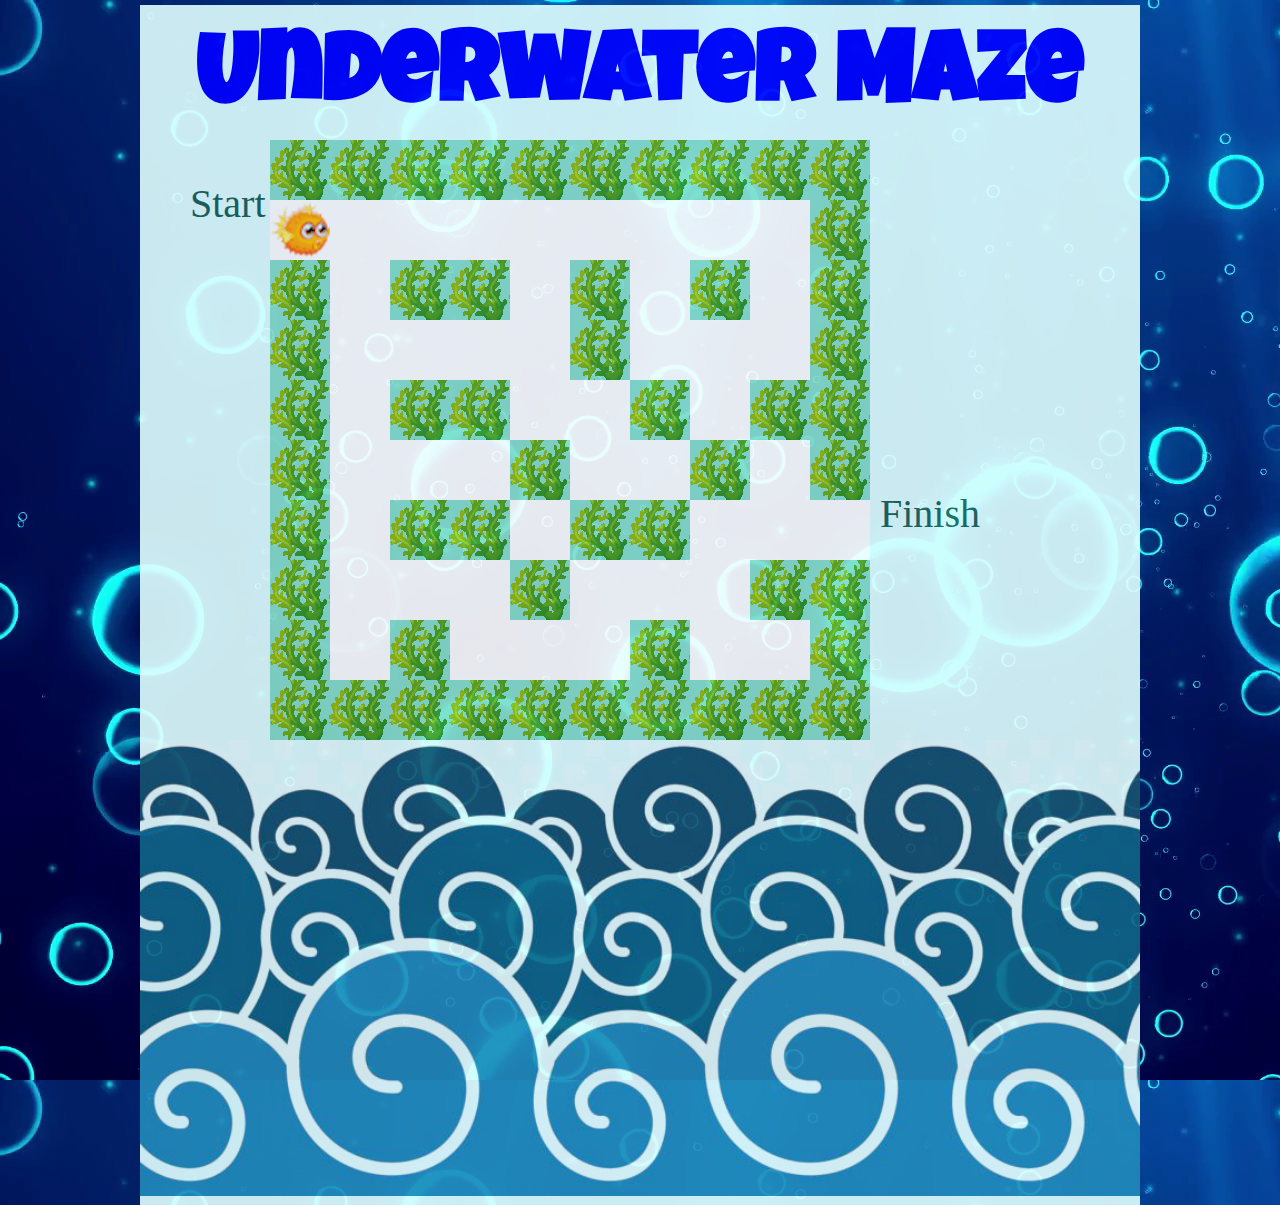
<file: maze.html>
<!DOCTYPE html>
<html lang="en">
<head>
    <meta charset="UTF-8">
    <meta name="viewport" content="width=device-width, initial-scale=1.0">
    <meta http-equiv="X-UA-Compatible" content="ie=edge">
    <title>Maze</title>
    <link rel="stylesheet" href="maze.css">
    <link href="https://fonts.googleapis.com/css?family=Luckiest+Guy&display=swap" rel="stylesheet">
</head>
<body>
    
    <div id="headerDiv">
        <h1>Underwater Maze</h1>
    </div>

    

    <div id="mazeContainer">

        <div id="start">
            <p>Start</p>
        </div>

    <div id="maze">
        <div id="r1c1" class="mazeBox"></div>
        <div id="r1c2" class="mazeBox"></div>
        <div id="r1c3" class="mazeBox"></div>
        <div id="r1c4" class="mazeBox"></div>
        <div id="r1c5" class="mazeBox"></div>
        <div id="r1c6" class="mazeBox"></div>
        <div id="r1c7" class="mazeBox"></div>
        <div id="r1c8" class="mazeBox"></div>
        <div id="r1c9" class="mazeBox"></div>
        <div id="r1c10" class="mazeBox"></div>
        <div id="r2c1" class="mazeBox">
            <div id="fish" class="slideRight"></div>
        </div>
        <div id="r2c2" class="mazeBox"></div>
        <div id="r2c3" class="mazeBox"></div>
        <div id="r2c4" class="mazeBox"></div>
        <div id="r2c5" class="mazeBox"></div>
        <div id="r2c6" class="mazeBox"></div>
        <div id="r2c7" class="mazeBox"></div>
        <div id="r2c8" class="mazeBox"></div>
        <div id="r2c9" class="mazeBox"></div>
        <div id="r2c10" class="mazeBox"></div>
        <div id="r3c1" class="mazeBox"></div>
        <div id="r3c2" class="mazeBox"></div>
        <div id="r3c3" class="mazeBox"></div>
        <div id="r3c4" class="mazeBox"></div>
        <div id="r3c5" class="mazeBox"></div>
        <div id="r3c6" class="mazeBox"></div>
        <div id="r3c7" class="mazeBox"></div>
        <div id="r3c8" class="mazeBox"></div>
        <div id="r3c9" class="mazeBox"></div>
        <div id="r3c10" class="mazeBox"></div>
        <div id="r4c1" class="mazeBox"></div>
        <div id="r4c2" class="mazeBox"></div>
        <div id="r4c3" class="mazeBox"></div>
        <div id="r4c4" class="mazeBox"></div>
        <div id="r4c5" class="mazeBox"></div>
        <div id="r4c6" class="mazeBox"></div>
        <div id="r4c7" class="mazeBox"></div>
        <div id="r4c8" class="mazeBox"></div>
        <div id="r4c9" class="mazeBox"></div>
        <div id="r4c10" class="mazeBox"></div>
        <div id="r5c1" class="mazeBox"></div>
        <div id="r5c2" class="mazeBox"></div>
        <div id="r5c3" class="mazeBox"></div>
        <div id="r5c4" class="mazeBox"></div>
        <div id="r5c5" class="mazeBox"></div>
        <div id="r5c6" class="mazeBox"></div>
        <div id="r5c7" class="mazeBox"></div>
        <div id="r5c8" class="mazeBox"></div>
        <div id="r5c9" class="mazeBox"></div>
        <div id="r5c10" class="mazeBox"></div>
        <div id="r6c1" class="mazeBox"></div>
        <div id="r6c2" class="mazeBox"></div>
        <div id="r6c3" class="mazeBox"></div>
        <div id="r6c4" class="mazeBox"></div>
        <div id="r6c5" class="mazeBox"></div>
        <div id="r6c6" class="mazeBox"></div>
        <div id="r6c7" class="mazeBox"></div>
        <div id="r6c8" class="mazeBox"></div>
        <div id="r6c9" class="mazeBox"></div>
        <div id="r6c10" class="mazeBox"></div>
        <div id="r7c1" class="mazeBox"></div>
        <div id="r7c2" class="mazeBox"></div>
        <div id="r7c3" class="mazeBox"></div>
        <div id="r7c4" class="mazeBox"></div>
        <div id="r7c5" class="mazeBox"></div>
        <div id="r7c6" class="mazeBox"></div>
        <div id="r7c7" class="mazeBox"></div>
        <div id="r7c8" class="mazeBox"></div>
        <div id="r7c9" class="mazeBox"></div>
        <div id="r7c10" class="mazeBox"></div>
        <div id="r8c1" class="mazeBox"></div>
        <div id="r8c2" class="mazeBox"></div>
        <div id="r8c3" class="mazeBox"></div>
        <div id="r8c4" class="mazeBox"></div>
        <div id="r8c5" class="mazeBox"></div>
        <div id="r8c6" class="mazeBox"></div>
        <div id="r8c7" class="mazeBox"></div>
        <div id="r8c8" class="mazeBox"></div>
        <div id="r8c9" class="mazeBox"></div>
        <div id="r8c10" class="mazeBox"></div>
        <div id="r9c1" class="mazeBox"></div>
        <div id="r9c2" class="mazeBox"></div>
        <div id="r9c3" class="mazeBox"></div>
        <div id="r9c4" class="mazeBox"></div>
        <div id="r9c5" class="mazeBox"></div>
        <div id="r9c6" class="mazeBox"></div>
        <div id="r9c7" class="mazeBox"></div>
        <div id="r9c8" class="mazeBox"></div>
        <div id="r9c9" class="mazeBox"></div>
        <div id="r9c10" class="mazeBox"></div>
        <div id="r10c1" class="mazeBox"></div>
        <div id="r10c2" class="mazeBox"></div>
        <div id="r10c3" class="mazeBox"></div>
        <div id="r10c4" class="mazeBox"></div>
        <div id="r10c5" class="mazeBox"></div>
        <div id="r10c6" class="mazeBox"></div>
        <div id="r10c7" class="mazeBox"></div>
        <div id="r10c8" class="mazeBox"></div>
        <div id="r10c9" class="mazeBox"></div>
        <div id="r10c10" class="mazeBox"></div>
    </div>
    <div id="sign">
        <div id="winnerSign"></div>
        <p>Finish</p>
    </div>
    </div>

 

<div id="waves">
    <img src="waves.png" width="1000px">
</div>
    <script src="maze.js"></script>
</body>
</html>
</file>
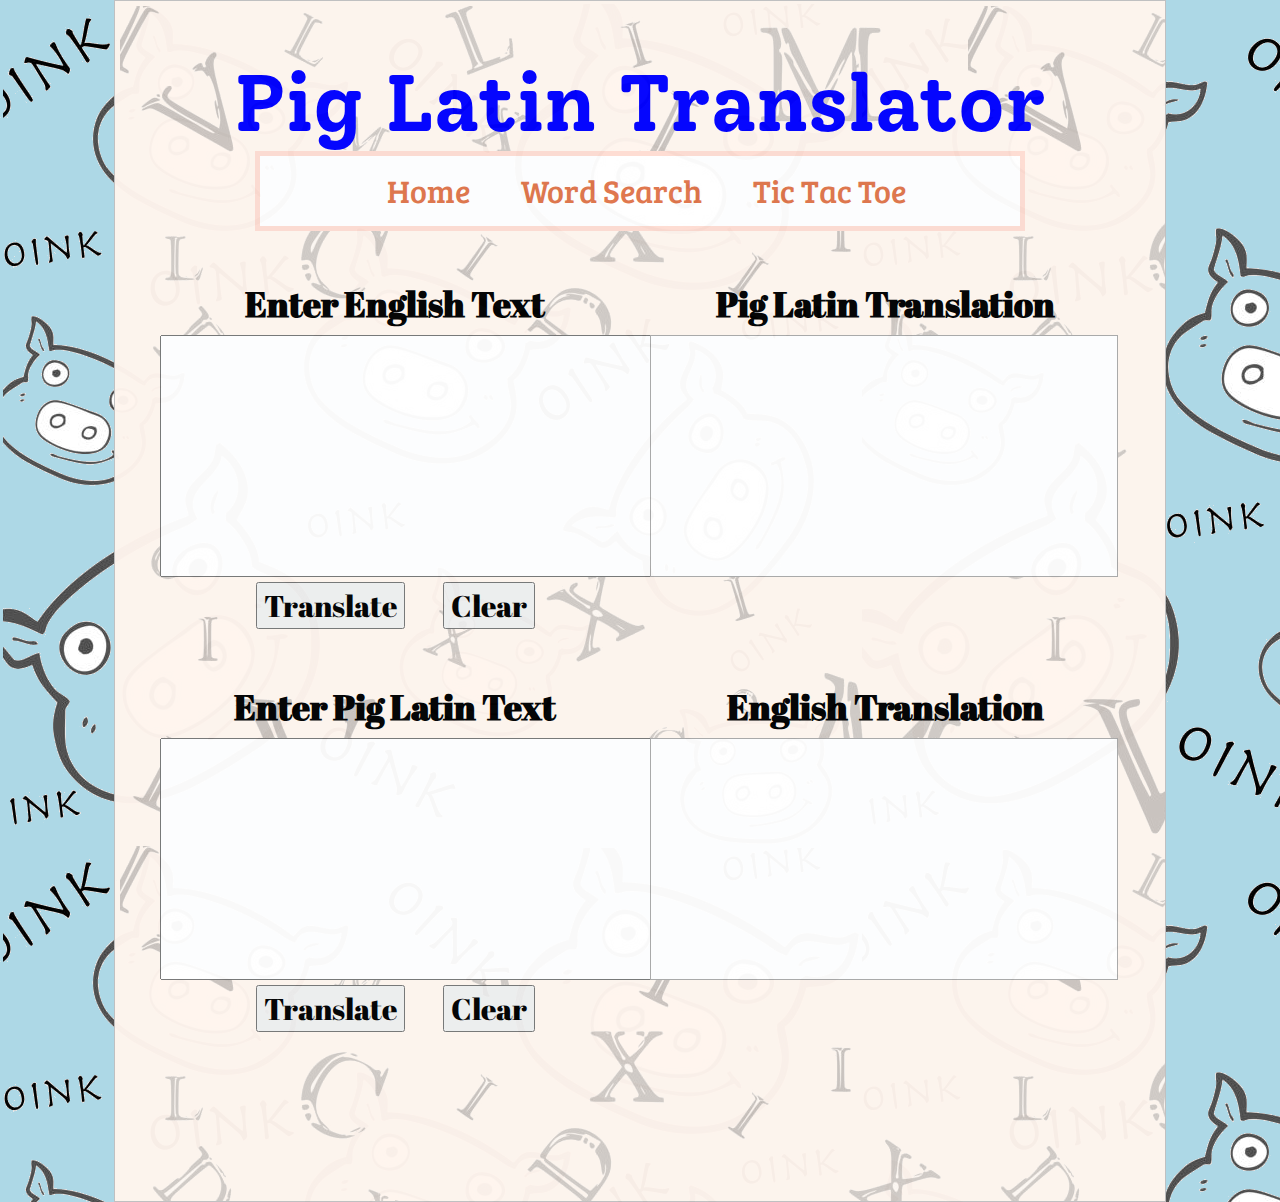
<file: pigLatin.html>
<!DOCTYPE html>
<html lang="en">
<head>
    <meta charset="UTF-8">
    <meta name="viewport" content="width=device-width, initial-scale=1.0">
    <meta http-equiv="X-UA-Compatible" content="ie=edge">
    <title>Pig Latin Translator</title>
    <link href="https://fonts.googleapis.com/css?family=Abril+Fatface|Josefin+Sans|Solway|Sulphur+Point&display=swap" rel="stylesheet">
    <link rel="stylesheet" href="pigLatin.css">
    <link href="https://fonts.googleapis.com/css?family=Amatic+SC|Bree+Serif|Calistoga|Permanent+Marker|Righteous&display=swap" rel="stylesheet">
</head>
<body>
    
    <div id="header">
        <h1>Pig Latin Translator</h1>

        <div id="navDiv">
            <ul>
                <li><a href="index.html">Home</a></li>
                <li><a href="wordSearch.html">Word Search</a></li>
                <li><a href="ticTacToe.html">Tic Tac Toe</a></li>
            </ul>
            
        </div>
    </div>



<div id="englishToLatin">
    <div id="inputArea">
        <div id="textBoxHeader">
            <h2>Enter English Text</h2>
        <div id="inputBox">
            <textarea rows="10" cols="44" id="textInput"></textarea><br>
            <button id="transButton" onclick=" clearOutput(); encodeText()">Translate</button>
            <button id="clearButton" onclick="clearOutputIn()">Clear</button>
        </div>
        </div>
    </div>

    <div id="outputArea">
        <div id="textBoxHeader">
        <h2>Pig Latin Translation</h2></div>
        <div id="output"></div>
    </div>
</div>

<div id="latinToEnglish">
        <div id="LEinputArea">
            <div id="LEtextBoxHeader">
                <h2>Enter Pig Latin Text</h2>
            <div id="LEinputBox">
                <textarea rows="10" cols="44" id="LEtextInput"></textarea><br>
                <button id="LEtransButton" onclick=" clearOutput(); encodeTextLatin()">Translate</button>
                <button id="LEclearButton" onclick="clearOutputIn()">Clear</button>
            </div>
            </div>
        </div>
    
        <div id="LEoutputArea">
                <div id="textBoxHeader">
            <h2>English Translation</h2></div>
            <div id="LEoutput"></div>
        </div>
    </div>




    <script src="pigLatin.js"></script>
</body>
</html>
</file>
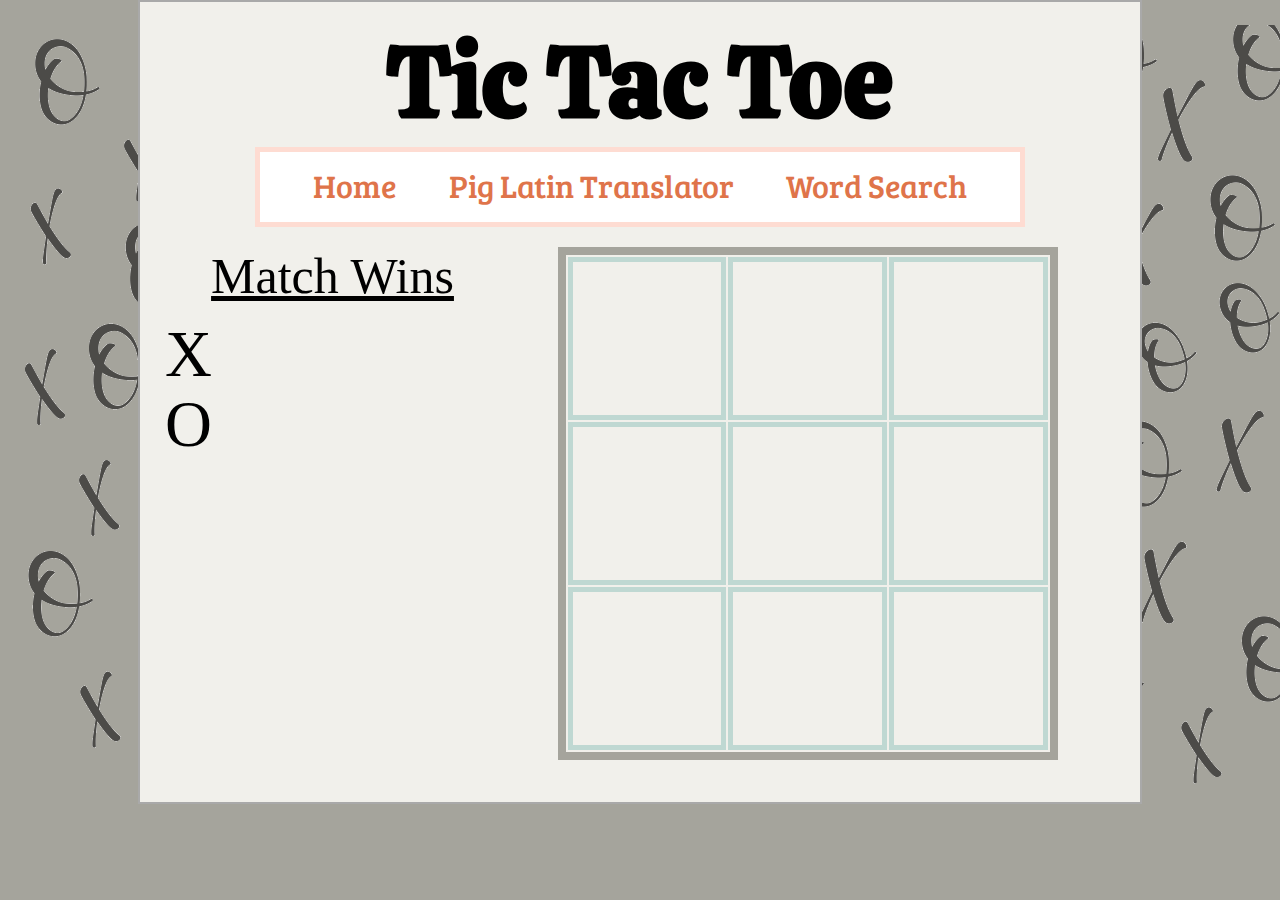
<file: ticTacToe.html>
<!DOCTYPE html>
<html lang="en">
<head>
    <meta charset="UTF-8">
    <meta name="viewport" content="width=device-width, initial-scale=1.0">
    <meta http-equiv="X-UA-Compatible" content="ie=edge">
    <title>Tic Tac Toe Game</title>
    <link rel="stylesheet" href="ticTacToe.css">
    <link href="https://fonts.googleapis.com/css?family=Amatic+SC|Bree+Serif|Calistoga|Permanent+Marker|Righteous&display=swap" rel="stylesheet">
</head>
<body>
<div id="headerDiv">
    <h1>Tic Tac Toe</h1>

    <div id="navDiv">
            
            <ul>
                <li><a href="index.html">Home</a></li>
                <li><a href="pigLatin.html">Pig Latin Translator</a></li>
                <li><a href="wordSearch.html">Word Search</a></li>
                
            </ul>
            
        </div>
</div>

    <div id="tableDiv">
        <div id="scoreDiv">
            <div id="matches">Match Wins</div>
            <div id="X">X</div>
            <div id="xScore"></div>
            <div id="O">O</div>
            <div id="oScore"></div>
        </div>
    <table>
        <tr>
            <td id="1"></td>
            <td id="2"></td>
            <td id="3"></td>
        </tr>
        <tr>
            <td id="4"></td>
            <td id="5"></td>
            <td id="6"></td>
        </tr>
        <tr>
            <td id="7"></td>
            <td id="8"></td>
            <td id="9"></td>
        </tr>
    </table>
    </div>







    <script src="ticTacToe.js"></script>
</body>
</html>
</file>
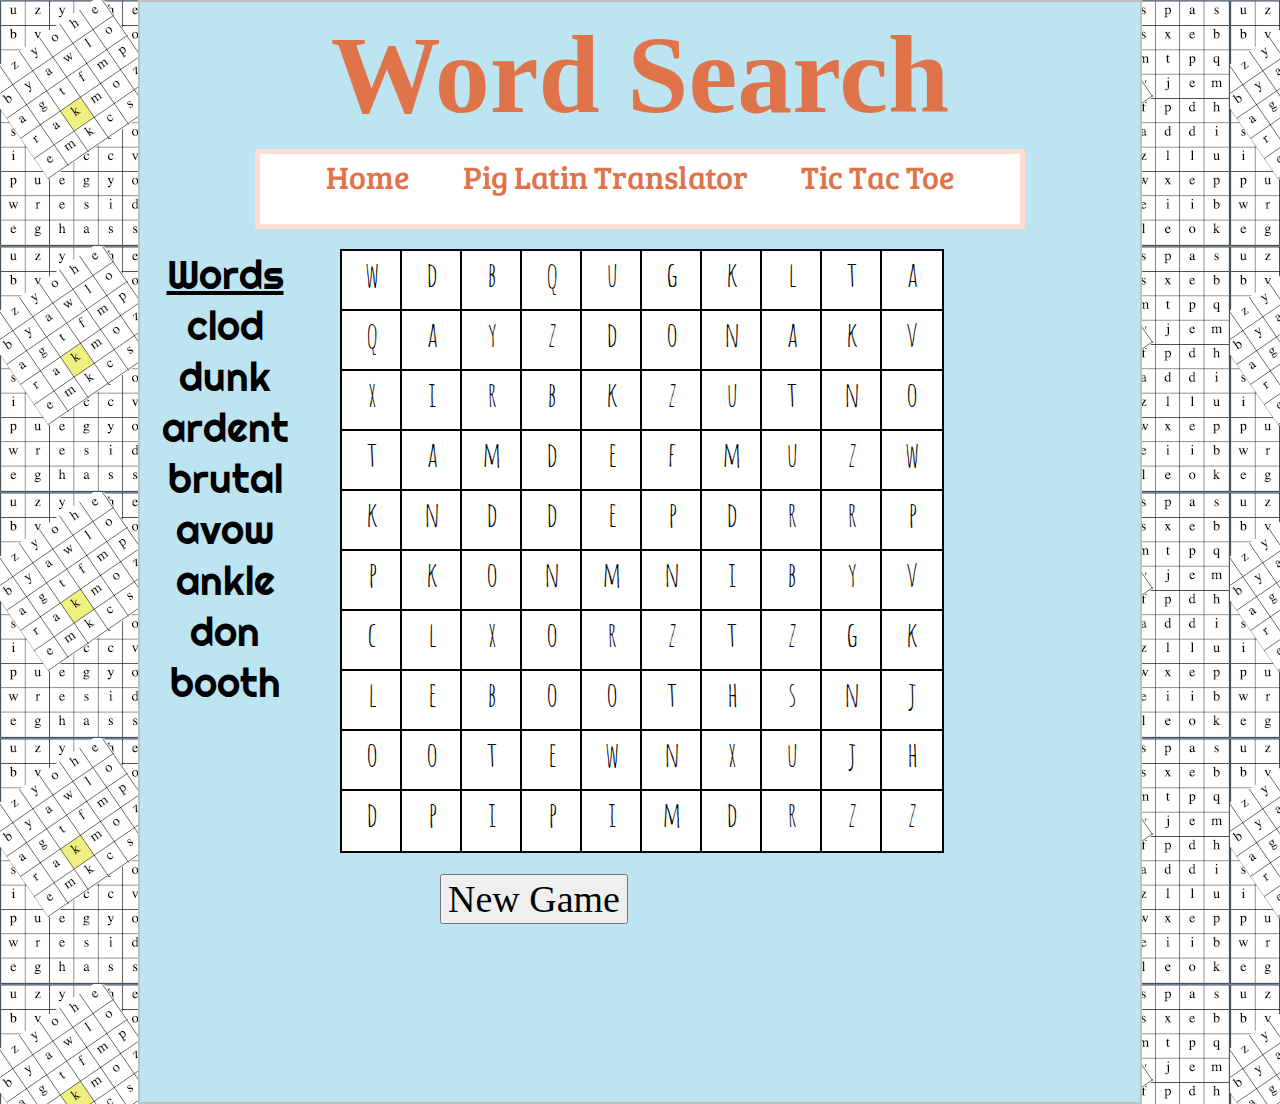
<file: wordSearch.html>
<!DOCTYPE html>
<html lang="en">
<head>
    <meta charset="UTF-8">
    <meta name="viewport" content="width=device-width, initial-scale=1.0">
    <meta http-equiv="X-UA-Compatible" content="ie=edge">
    <title>Word Search Game</title>
    <link rel="stylesheet" href="wordSearch.css">
    <link href="https://fonts.googleapis.com/css?family=Amatic+SC|Bree+Serif|Calistoga|Permanent+Marker|Righteous&display=swap" rel="stylesheet">

</head>
<body onload="loadGame();">
    
    <div id="headerDiv">
        <h1>Word Search</h1>
        <div id="navDiv">
            
            <ul>
                <li><a href="index.html">Home</a></li>
                <li><a href="pigLatin.html">Pig Latin Translator</a></li>
                <li><a href="ticTacToe.html">Tic Tac Toe</a></li>
            </ul>
            
        </div>
    </div>
    <div id="wordsToFindContainer">
        <div id="wordsToFind"><u>Words</u></div>
    </div>
    <div id="wordBox">
        <div id="r1c1" class="letterBox"></div>
        <div id="r1c2" class="letterBox"></div>
        <div id="r1c3" class="letterBox"></div>
        <div id="r1c4" class="letterBox"></div>
        <div id="r1c5" class="letterBox"></div>
        <div id="r1c6" class="letterBox"></div>
        <div id="r1c7" class="letterBox"></div>
        <div id="r1c8" class="letterBox"></div>
        <div id="r1c9" class="letterBox"></div>
        <div id="r1c10" class="letterBox"></div>
        <div id="r2c1" class="letterBox"></div>
        <div id="r2c2" class="letterBox"></div>
        <div id="r2c3" class="letterBox"></div>
        <div id="r2c4" class="letterBox"></div>
        <div id="r2c5" class="letterBox"></div>
        <div id="r2c6" class="letterBox"></div>
        <div id="r2c7" class="letterBox"></div>
        <div id="r2c8" class="letterBox"></div>
        <div id="r2c9" class="letterBox"></div>
        <div id="r2c10" class="letterBox"></div>
        <div id="r3c1" class="letterBox"></div>
        <div id="r3c2" class="letterBox"></div>
        <div id="r3c3" class="letterBox"></div>
        <div id="r3c4" class="letterBox"></div>
        <div id="r3c5" class="letterBox"></div>
        <div id="r3c6" class="letterBox"></div>
        <div id="r3c7" class="letterBox"></div>
        <div id="r3c8" class="letterBox"></div>
        <div id="r3c9" class="letterBox"></div>
        <div id="r3c10" class="letterBox"></div>
        <div id="r4c1" class="letterBox"></div>
        <div id="r4c2" class="letterBox"></div>
        <div id="r4c3" class="letterBox"></div>
        <div id="r4c4" class="letterBox"></div>
        <div id="r4c5" class="letterBox"></div>
        <div id="r4c6" class="letterBox"></div>
        <div id="r4c7" class="letterBox"></div>
        <div id="r4c8" class="letterBox"></div>
        <div id="r4c9" class="letterBox"></div>
        <div id="r4c10" class="letterBox"></div>
        <div id="r5c1" class="letterBox"></div>
        <div id="r5c2" class="letterBox"></div>
        <div id="r5c3" class="letterBox"></div>
        <div id="r5c4" class="letterBox"></div>
        <div id="r5c5" class="letterBox"></div>
        <div id="r5c6" class="letterBox"></div>
        <div id="r5c7" class="letterBox"></div>
        <div id="r5c8" class="letterBox"></div>
        <div id="r5c9" class="letterBox"></div>
        <div id="r5c10" class="letterBox"></div>
        <div id="r6c1" class="letterBox"></div>
        <div id="r6c2" class="letterBox"></div>
        <div id="r6c3" class="letterBox"></div>
        <div id="r6c4" class="letterBox"></div>
        <div id="r6c5" class="letterBox"></div>
        <div id="r6c6" class="letterBox"></div>
        <div id="r6c7" class="letterBox"></div>
        <div id="r6c8" class="letterBox"></div>
        <div id="r6c9" class="letterBox"></div>
        <div id="r6c10" class="letterBox"></div>
        <div id="r7c1" class="letterBox"></div>
        <div id="r7c2" class="letterBox"></div>
        <div id="r7c3" class="letterBox"></div>
        <div id="r7c4" class="letterBox"></div>
        <div id="r7c5" class="letterBox"></div>
        <div id="r7c6" class="letterBox"></div>
        <div id="r7c7" class="letterBox"></div>
        <div id="r7c8" class="letterBox"></div>
        <div id="r7c9" class="letterBox"></div>
        <div id="r7c10" class="letterBox"></div>
        <div id="r8c1" class="letterBox"></div>
        <div id="r8c2" class="letterBox"></div>
        <div id="r8c3" class="letterBox"></div>
        <div id="r8c4" class="letterBox"></div>
        <div id="r8c5" class="letterBox"></div>
        <div id="r8c6" class="letterBox"></div>
        <div id="r8c7" class="letterBox"></div>
        <div id="r8c8" class="letterBox"></div>
        <div id="r8c9" class="letterBox"></div>
        <div id="r8c10" class="letterBox"></div>
        <div id="r9c1" class="letterBox"></div>
        <div id="r9c2" class="letterBox"></div>
        <div id="r9c3" class="letterBox"></div>
        <div id="r9c4" class="letterBox"></div>
        <div id="r9c5" class="letterBox"></div>
        <div id="r9c6" class="letterBox"></div>
        <div id="r9c7" class="letterBox"></div>
        <div id="r9c8" class="letterBox"></div>
        <div id="r9c9" class="letterBox"></div>
        <div id="r9c10" class="letterBox"></div>
        <div id="r10c1" class="letterBox"></div>
        <div id="r10c2" class="letterBox"></div>
        <div id="r10c3" class="letterBox"></div>
        <div id="r10c4" class="letterBox"></div>
        <div id="r10c5" class="letterBox"></div>
        <div id="r10c6" class="letterBox"></div>
        <div id="r10c7" class="letterBox"></div>
        <div id="r10c8" class="letterBox"></div>
        <div id="r10c9" class="letterBox"></div>
        <div id="r10c10" class="letterBox"></div>
    </div>
    <div id="buttons">
        <button id="newGameButton" onclick="window.location.reload()">New Game</button>
    </div>





    <script src="words.js"></script>
    <script src="wordSearch.js"></script>
</body>
</html>
</file>
<file: maze.css>
html{
    background-image: url("bubbles-page-background.png")
}

body{
    width: 1000px;
    height: 1200px;
    margin: 0 auto;
    background-color: lightcyan;
    opacity: 0.9;
}

h1{
    text-align: center;
    font-size: 100px; 
    color: blue;
    margin-top: 5px; 
    font-family: 'Luckiest Guy', cursive;
    padding-top: 25px; 
    margin-bottom: 10px; 
}

#mazeContainer{
    display: grid;
    grid-template-columns: 80px 610px 210px;
    width: 900px; 
    margin-left: auto;
    margin-right: auto; 
    
}

#maze{
    display: grid;
    grid-template-columns: repeat(10, 60px);
    grid-template-rows: repeat(10, 60px);
    width: 810px; 
    height: 600px; 
   
    
    grid-template-areas:
    "r1c1 r1c2 r1c3 r1c4 r1c5 r1c6 r1c7 r1c8 r1c9 r1c10"
    "r2c1 r2c2 r2c3 r2c4 r2c5 r2c6 r2c7 r2c8 r2c9 r2c10"
    "r3c1 r3c2 r3c3 r3c4 r3c5 r3c6 r3c7 r3c8 r3c9 r3c10"
    "r4c1 r4c2 r4c3 r4c4 r4c5 r4c6 r4c7 r4c8 r4c9 r4c10"
    "r5c1 r5c2 r5c3 r5c4 r5c5 r5c6 r5c7 r5c8 r5c9 r5c10"
    "r6c1 r6c2 r6c3 r6c4 r6c5 r6c6 r6c7 r6c8 r6c9 r6c10"
    "r7c1 r7c2 r7c3 r7c4 r7c5 r7c6 r7c7 r7c8 r7c9 r7c10"
    "r8c1 r8c2 r8c3 r8c4 r8c5 r8c6 r8c7 r8c8 r8c9 r8c10"
    "r9c1 r9c2 r9c3 r9c4 r9c5 r9c6 r9c7 r9c8 r9c9 r9c10"
    "r10c1 r10c2 r10c3 r10c4 r10c5 r10c6 r10c7 r10c8 r10c9 r10c10";
}

.mazeBox{
    width: 60px; 
    height: 60px; 
    background-color: white; 
    font-size: 35px; 
}

#fish { 
    width: 60px; 
    height: 60px; 
    background-image: url(fish-character.png);
    position: absolute; 
 
}

#winnerSign{
    width: 200px;
    height: 130px;
    margin-top: 180px; 

}

.winnerSign{
    background-image:url(winner.png);
}

p{
    font-size: 40px; 
    color: rgb(28, 100, 91);
}

/*everything below sets the walls of the maze */
#r1c1{
    background-color: rgb(137, 223, 204);
    background-image: url(seaweed-border-image.png);
}

#r1c2{
    background-color: rgb(137, 223, 204);
    background-image: url(seaweed-border-image.png);
}

#r1c3{
    background-color: rgb(137, 223, 204);
    background-image: url(seaweed-border-image.png);
}

#r1c4{
    background-color: rgb(137, 223, 204);
    background-image: url(seaweed-border-image.png);
}

#r1c5{
    background-color: rgb(137, 223, 204);
    background-image: url(seaweed-border-image.png);
}

#r1c6{
    background-color: rgb(137, 223, 204);
    background-image: url(seaweed-border-image.png);
}

#r1c7{
    background-color: rgb(137, 223, 204);
    background-image: url(seaweed-border-image.png);
}

#r1c8{
    background-color: rgb(137, 223, 204);
    background-image: url(seaweed-border-image.png);
}

#r1c9{
    background-color: rgb(137, 223, 204);
    background-image: url(seaweed-border-image.png);
}

#r1c10{
    background-color: rgb(137, 223, 204);
    background-image: url(seaweed-border-image.png);
}

#r2c10{
    background-color: rgb(137, 223, 204);
    background-image: url(seaweed-border-image.png);
}

#r3c10{
    background-color: rgb(137, 223, 204);
    background-image: url(seaweed-border-image.png);
}

#r4c10{
    background-color: rgb(137, 223, 204);
    background-image: url(seaweed-border-image.png);
}

#r5c10{
    background-color: rgb(137, 223, 204);
    background-image: url(seaweed-border-image.png);
}

#r6c10{
    background-color: rgb(137, 223, 204);
    background-image: url(seaweed-border-image.png);
}

#r8c10{
    background-color: rgb(137, 223, 204);
    background-image: url(seaweed-border-image.png);
}

#r9c10{
    background-color: rgb(137, 223, 204);
    background-image: url(seaweed-border-image.png);
}

#r10c10{
    background-color: rgb(137, 223, 204);
    background-image: url(seaweed-border-image.png);
}


#r3c1{
    background-color: rgb(137, 223, 204);
    background-image: url(seaweed-border-image.png);
}

#r3c3{
    background-color: rgb(137, 223, 204);
    background-image: url(seaweed-border-image.png);
}

#r3c4{
    background-color: rgb(137, 223, 204);
    background-image: url(seaweed-border-image.png);
}



#r3c6{
    background-color: rgb(137, 223, 204);
    background-image: url(seaweed-border-image.png);
}

#r3c8{
    background-color: rgb(137, 223, 204);
    background-image: url(seaweed-border-image.png);
}

#r5c9{
    background-color: rgb(137, 223, 204);
    background-image: url(seaweed-border-image.png);
}

#r6c8{
    background-color: rgb(137, 223, 204);
    background-image: url(seaweed-border-image.png);
}



#r4c1{
    background-color: rgb(137, 223, 204);
    background-image: url(seaweed-border-image.png);
}

#r5c1{
    background-color: rgb(137, 223, 204);
    background-image: url(seaweed-border-image.png);
}

#r6c1{
    background-color: rgb(137, 223, 204);
    background-image: url(seaweed-border-image.png);
}

#r7c1{
    background-color: rgb(137, 223, 204);
    background-image: url(seaweed-border-image.png);
}

#r8c1{
    background-color: rgb(137, 223, 204);
    background-image: url(seaweed-border-image.png);
}

#r9c1{
    background-color: rgb(137, 223, 204);
    background-image: url(seaweed-border-image.png);
}

#r10c1{
    background-color: rgb(137, 223, 204);
    background-image: url(seaweed-border-image.png);
}

#r10c2{
    background-color: rgb(137, 223, 204);
    background-image: url(seaweed-border-image.png);
}

#r10c3{
    background-color: rgb(137, 223, 204);
    background-image: url(seaweed-border-image.png);
}

#r10c4{
    background-color: rgb(137, 223, 204);
    background-image: url(seaweed-border-image.png);
}

#r10c5{
    background-color: rgb(137, 223, 204);
    background-image: url(seaweed-border-image.png);
}

#r10c6{
    background-color: rgb(137, 223, 204);
    background-image: url(seaweed-border-image.png);
}

#r10c7{
    background-color: rgb(137, 223, 204);
    background-image: url(seaweed-border-image.png);
}

#r10c8{
    background-color: rgb(137, 223, 204);
    background-image: url(seaweed-border-image.png);
}

#r10c9{
    background-color: rgb(137, 223, 204);
    background-image: url(seaweed-border-image.png);
}

#r6c5{
    background-color: rgb(137, 223, 204);
    background-image: url(seaweed-border-image.png);
}

#r7c3{
    background-color: rgb(137, 223, 204);
    background-image: url(seaweed-border-image.png);
}

#r9c3{
    background-color: rgb(137, 223, 204);
    background-image: url(seaweed-border-image.png);
}

#r5c4{
    background-color: rgb(137, 223, 204);
    background-image: url(seaweed-border-image.png);
}

#r5c3{
    background-color: rgb(137, 223, 204);
    background-image: url(seaweed-border-image.png);
}

#r5c7{
    background-color: rgb(137, 223, 204);
    background-image: url(seaweed-border-image.png);
}

#r8c5{
    background-color: rgb(137, 223, 204);
    background-image: url(seaweed-border-image.png);
}

#r7c6{
    background-color: rgb(137, 223, 204);
    background-image: url(seaweed-border-image.png);
}

#r7c7{
    background-color: rgb(137, 223, 204);
    background-image: url(seaweed-border-image.png);
}

#r8c9{
    background-color: rgb(137, 223, 204);
    background-image: url(seaweed-border-image.png);
}

#r7c4{
    background-color: rgb(137, 223, 204);
    background-image: url(seaweed-border-image.png);
}

#r9c7{
    background-color: rgb(137, 223, 204);
    background-image: url(seaweed-border-image.png);
}

#r4c6{
    background-color: rgb(137, 223, 204);
    background-image: url(seaweed-border-image.png);
}
</file>
<file: pigLatin.css>
/*
font-family: 'Solway', serif;
font-family: 'Sulphur Point', sans-serif;
font-family: 'Josefin Sans', sans-serif;
font-family: 'Abril Fatface', cursive;
*/


html{
    background-color: #add8e6;
    background-image: url("pig-background-page.png");
   
}

body{
    width: 1050px; 
    background-color: #fff5ee;
    border: 1px solid silver;
    margin: 0 auto; 
    height: 1200px; 
    background-image: url("latin-background-page-001.png");
    opacity: 0.97;
}
#header{
    text-align: center;
    font-size: 40px; 
    color: blue; 
    font-family: 'Solway', serif;
}

h1{
    margin-bottom: 0;
}

#navDiv{
    width: 760px; 
    margin: 0 auto;
    background-color: white; 
    position: relative;
    height: 70px; 
    border: 5px solid #FEDCD2;
    margin-bottom: 20px; 
}

ul{
    padding: 0px; 
    margin-left: 0.8%; 
    width: 760px; 
    margin-top: 9px; 
}

li {
    padding-left: 20px;
    padding-right: 20px; 
    display: inline; 
    position: relative; 
    list-style-type: none;
    font-size: 32px; 
    font-family: 'Bree Serif';
}

li a{
    color: #DF744A;
    margin-top: 8px; 
    text-decoration: none;
}

#englishToLatin {
    display: grid; 
    grid-template-columns: 470px 470px;
    column-gap: 20px;
    width: 960px; 
    margin: 0 auto; 
   
}

#inputArea{
    grid-column: 1/2;
    font-family: 'Josefin Sans', sans-serif;
}

#outputArea{
grid-column: 2/3;

}
h2{
    font-size: 35px; 
    margin-bottom: 8px; 
}
#textBoxHeader{
    text-align: center; 
    font-family: 'Abril Fatface', cursive;
    
}

#transButton{
    font-size: 30px;
    margin-right: 35px; 
    font-family: 'Abril Fatface', cursive;
}

#clearButton{
    font-size: 30px; 
    font-family: 'Abril Fatface', cursive;
}

#output{
    width: 446px;
    height: 220px; 
    background-color: white;
    border: 1px solid darkgray; 
    font-size: 20px; 
    padding: 10px; 
    font-family: 'Josefin Sans', sans-serif;
    
}

#textInput{
    font-size: 20px; 
    padding: 5px; 
}

/*latin to english*/


#latinToEnglish {
    display: grid; 
    grid-template-columns: 470px 470px;
    column-gap: 20px;
    width: 960px; 
    margin: 0 auto; 
   padding-top: 25px; 
}

#LEtextBoxHeader{
    text-align: center; 
    font-family: 'Abril Fatface', cursive;
}
#LEinputArea{
    grid-column: 1/2;
    font-family: 'Josefin Sans', sans-serif;
}

#LEoutputArea{
grid-column: 2/3;
font-family: 'Josefin Sans', sans-serif;
}


#LEtransButton{
    font-size: 30px;
    margin-right: 35px; 
    font-family: 'Abril Fatface', cursive;
}

#LEclearButton{
    font-size: 30px; 
    font-family: 'Abril Fatface', cursive;
}

#LEoutput{
    width: 446px;
    height: 220px; 
    background-color: white;
    border: 1px solid darkgray; 
    font-size: 20px; 
    padding: 10px; 
    font-family: Arial, Helvetica, sans-serif;
    
}

#LEtextInput{
    font-size: 20px; 
    padding: 5px; 
}
</file>
<file: ticTacToe.css>
html{
    background-color: rgb(165, 164, 156);
    background-image: url("xoBackground.png");
}
body{
    background-color: rgb(241, 240, 235);
    width: 1000px;
    margin: 0 auto; 
    height: 800px; 
    border: 2px solid darkgrey;
}
#headerDiv{
    text-align: center;
    font-size: 50px; 
}

h1{
    margin-top: 5px; 
    padding-top: 10px;
    margin-bottom: 0px; 
    font-family: "Calistoga";
}

#navDiv{
    width: 760px; 
    margin: 0 auto;
    background-color: white; 
    position: relative;
    height: 70px; 
    border: 5px solid #FEDCD2;
    margin-bottom: 20px; 
}

ul{
    padding: 0px; 
    margin-left: auto; 
    margin-right: auto; 
    width: 760px; 
    margin-top: 0px; 
    
}

li {
    padding-left: 20px;
    padding-right: 20px; 
    display: inline; 
    position: relative; 
    list-style-type: none;
    font-size: 32px; 
    font-family: 'Bree Serif';
}

li a{
    color: #DF744A;
    margin-top: 8px; 
    text-decoration: none;
}
#tableDiv{
    display: flex; 
    width: 950px;
    margin-left: auto;
    margin-right: auto; 
}

#scoreDiv{
    display: grid;
    grid-template-columns: 65px 270px;
    grid-template-rows: repeat(3, 70px);
    grid-template-areas: 
    "match match"
    "X XScore"
    "O OScore";
}

#matches{
    grid-column: 1/3;
    font-size: 50px;
    text-align: center;
    font-family: fantasy;
    text-decoration-line: underline;
    
}

#X{
    grid-column: 1/2;
    grid-row: 2/3;
    font-size: 65px;
    font-family: fantasy; 
}

#xScore{
    grid-column: 2/3;
    grid-row: 2/3;
    font-size: 30px;
    font-family: fantasy; 
    margin-top: auto;
    
}

#O{
    grid-column: 1/2;
    grid-row: 3/4;
    font-size: 65px;
    font-family: fantasy; 
}

#oScore{
    grid-column: 2/3;
    grid-row: 3/4;
    font-size: 30px;
    font-family: fantasy; 
    margin-top: auto;
}


tr{
    height: 163px; 
}

td{
    border: 5px solid #BFD8D2; 
    font-size: 100px; 
    max-width: 160px; 
    max-height: 160px; 
    table-layout: fixed;
    text-align: center; 


}

td:hover{
    background: rgb(139, 136, 131); 
}

table{
    border: 8px solid rgb(165, 164, 156);
    margin: 0 auto; 
    height: 500px; 
    width: 500px; 
    table-layout: fixed;
}
</file>
<file: wordSearch.css>
html {
    background-color: lightblue;
    background-image: url("wordSearchBackgroundPage.png");
}

body{
    width: 1000px; 
    height: 1100px;
    border: 2px solid silver;
    margin: 0 auto;
    background-color: #bde4f1;
}

#headerDiv{
    font-size: 55px;
    text-align: center;
    font-family: 'Permanent Marker';
}

h1 {
    margin-top: 10px; 
    margin-bottom: 10px; 
    color: #DF744A;
}

#navDiv{
    width: 760px; 
    margin: 0 auto;
    background-color: white; 
    position: relative;
    height: 70px; 
    border: 5px solid #FEDCD2;
    margin-bottom: 20px; 
}

ul{
    padding: 0px; 
    margin-left: auto;
    margin-right: auto; 
    width: 760px; 
    margin-top: -15px; 
}

li {
    padding-left: 20px;
    padding-right: 20px; 
    display: inline; 
    position: relative; 
    list-style-type: none;
    font-size: 32px; 
    font-family: 'Bree Serif';
}

li a{
    color: #DF744A;
    margin-top: 8px; 
    text-decoration: none;
}

#wordBox{
    display: grid;
    grid-template-columns: repeat(10, 60px);
    grid-template-rows: repeat(10, 60px);
    width: 600px; 
    height: 600px; 
    margin: 0 auto; 
    grid-template-areas:
    "r1c1 r1c2 r1c3 r1c4 r1c5 r1c6 r1c7 r1c8 r1c9 r1c10"
    "r2c1 r2c2 r2c3 r2c4 r2c5 r2c6 r2c7 r2c8 r2c9 r2c10"
    "r3c1 r3c2 r3c3 r3c4 r3c5 r3c6 r3c7 r3c8 r3c9 r3c10"
    "r4c1 r4c2 r4c3 r4c4 r4c5 r4c6 r4c7 r4c8 r4c9 r4c10"
    "r5c1 r5c2 r5c3 r5c4 r5c5 r5c6 r5c7 r5c8 r5c9 r5c10"
    "r6c1 r6c2 r6c3 r6c4 r6c5 r6c6 r6c7 r6c8 r6c9 r6c10"
    "r7c1 r7c2 r7c3 r7c4 r7c5 r7c6 r7c7 r7c8 r7c9 r7c10"
    "r8c1 r8c2 r8c3 r8c4 r8c5 r8c6 r8c7 r8c8 r8c9 r8c10"
    "r9c1 r9c2 r9c3 r9c4 r9c5 r9c6 r9c7 r9c8 r9c9 r9c10"
    "r10c1 r10c2 r10c3 r10c4 r10c5 r10c6 r10c7 r10c8 r10c9 r10c10";
}

.letterBox{
    width: 60px; 
    height: 60px; 
    border: 2px solid black; 
    background-color: white; 
    font-size: 35px; 
    text-align: center; 
    
}

.letterBox:hover{
    background: rgb(240, 240, 129); 
  
}

#buttons{
    margin-top: 25px; 
}


button{
    font-size: 38px; 
    margin-left: 30%;
    font-family: 'Permanent Marker';
}

#wordsToFind{
    font-size: 40px; 
    position: absolute; 
    margin-left: 2%; 
    text-align: center; 
    display: grid; 
    grid-template-columns: 130px;
    grid-template-rows: repeat(30px, 10);
    grid-template-areas: 
    "word1"
    "word2"
    "word3"
    "word4"
    "word5"
    "word6"
    "word7"
    "word8"
    "word9"
;

}

#wordsToFindContainer{
    position: relative; 
}

#wordsToFind{
    font-family: 'Righteous';
}

#wordBox{
    font-family: 'Amatic SC';
}
</file>
